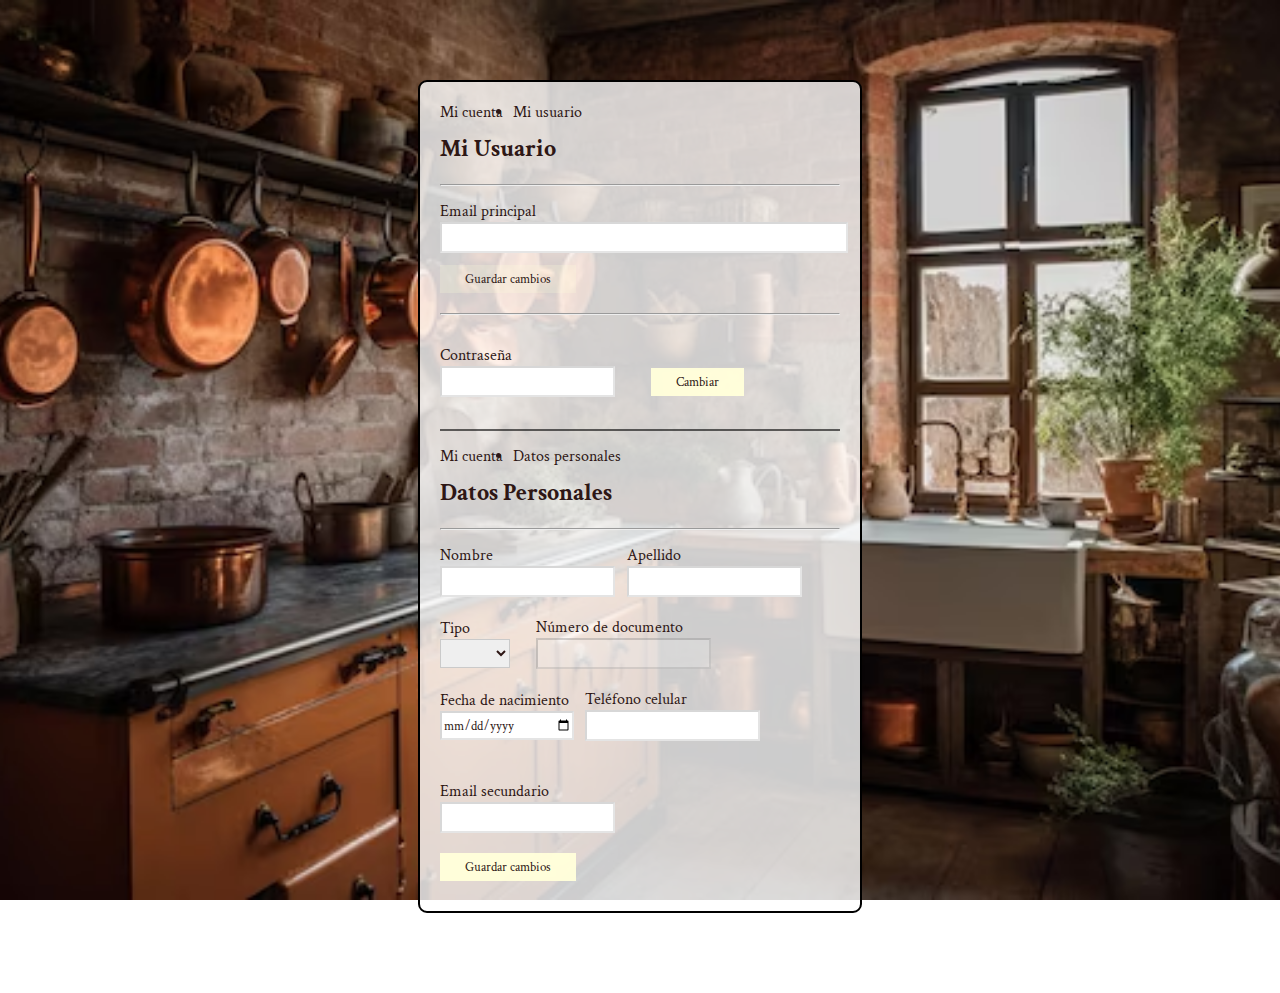
<file: _core/html/datos-personales.html>
<!DOCTYPE html>
<html lang="es">
<head>
   <meta charset="UTF-8">
   <meta name="viewport" content="width=device-width, initial-scale=1.0">
   <link rel="stylesheet" href="/css/estilos-datos-personales.css">
   <link rel="preconnect" href="https://fonts.googleapis.com">
   <link rel="preconnect" href="https://fonts.gstatic.com" crossorigin>
   <link href="https://fonts.googleapis.com/css2?family=Crimson+Text:ital,wght@0,400;0,600;0,700;1,400;1,600;1,700&display=swap" rel="stylesheet">
   <link rel="stylesheet" href="/assets/img/imagenFondo.png" id="imagenDeFondo">
   <title>Datos Personales</title>
</head>

<body>

<div class="contenedor">
   <section class="mapa-datos">
      <li id="primero">Mi cuenta</li>
      <li id="segundo">Mi usuario</li>
   </section>

   <section class="titulos-principales">
      <h2>Mi Usuario</h2>
   </section>
   <hr>

<form id="formulario" action="#">
   <div class="entrada-dato">
      <label for="correo">Email principal</label>
      <input type="text" id="correo" name="email">
   </div>

   <div id="boton-guardar" class="boton-formulario desactivado">
      <input id="boton-guardar-usuario" type="submit" value="Guardar cambios">
   </div>
   
   <hr class="linea-separadora">


   <div class="entrada-dato display-inline">
      <label for="contraseña">Contraseña</label>
      <input type="password" id="contraseña" name="password">
   </div>

   <div class="boton-formulario display-inline">
      <input id="boton-cambiar-usuario" type="submit" value="Cambiar">
   </div>
</form>
   <div class="warnings" id="warning-miUsuario"></div>
   
   <hr class="linea-separadora mas-gruesa">

   <div class="mapa-datos">
      <li id="primero">Mi cuenta</li>
      <li id="segundo">Datos personales</li>
   </div>
   
   <div class="titulos-principales">
      <h2>Datos Personales</h2>
   </div>
   <hr>

<form id="formulario2" action="#">
   <div class="entrada-dato display-inline" id="nombre-registro">
      <label for="nombre">Nombre</label>
      <input type="text" id="nombre" name="nombre">
   </div>

   <div class="entrada-dato display-inline" id="apellido-registro">
      <label for="apellido">Apellido</label>
      <input type="text" id="apellido" name="apellido">
   </div>

   <div class="entrada-dato display-inline" id="tipo-doc">
      <label for="tipo-docu">Tipo</label>
      <select type="text" id="tipo-docu" name="tipo-docu">
         <option value=""></option>
         <option value="DNI">DNI</option>
         <option value="Pasaporte">Pasaporte</option>
         <option value="CI">CI</option>
      </select>
   </div>

   <div class="entrada-dato display-inline" id="num-doc">
      <label for="numero-doc">Número de documento</label>
      <input type="text" id="numero-doc" name="numero-doc">
   </div>
   
   <div class="entrada-dato display-inline" id="fecha-nacimiento">
      <label for="fecha-nac">Fecha de nacimiento</label>
      <input type="date" name="fecha-nac" id="fecha-nac">
   </div>

   <div class="entrada-dato display-inline" id="tel-celular">
      <label for="telefo-cel">Teléfono celular</label>
      <input type="text" name="telefo-cel" id="telefo-cel">
   </div>

   <div class="entrada-dato display-inline" id="email-sec">
      <label for="email-secundary">Email secundario</label>
      <input type="text" name="email-secundary" id="email-secundary">
   </div>

   <div class="warnings" id="warning-datos"></div>
   
   <div class="boton-formulario">
      <input id="boton-guardar-datos" type="submit" value="Guardar cambios">
   </div>
</form>
<script src="/_core/js/datos-personales.js"></script>


</div>

<script src="/_core/js/datos-personales.js"></script>
</body>
</html>
</file>
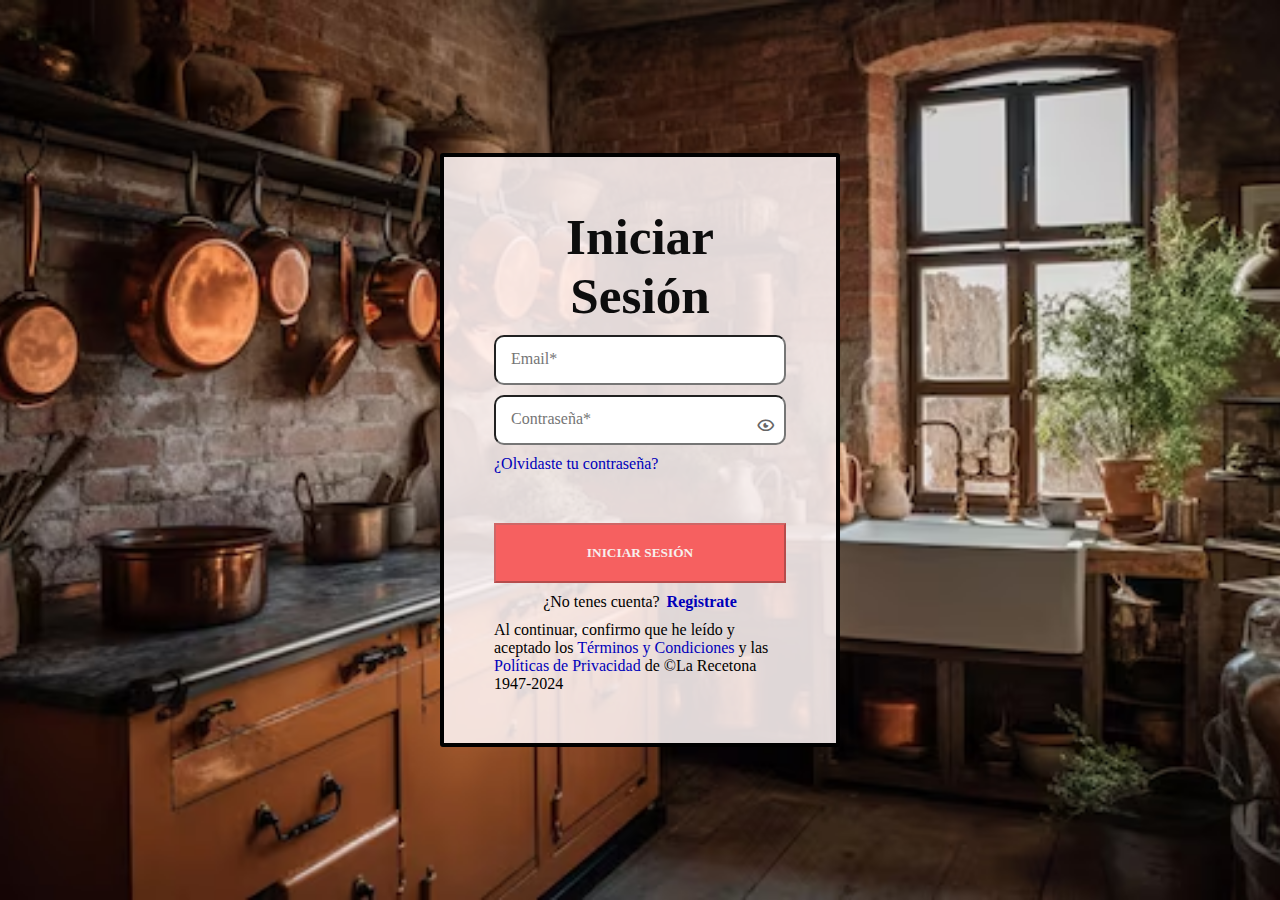
<file: _core/html/login.html>
<!DOCTYPE html>
<html lang="es">

<head>
    <meta charset="UTF-8">
    <meta name="viewport" content="width=device-width, initial-scale=1.0">
    <link rel="stylesheet" href="/css/estilos-login.css">
    <link href='https://unpkg.com/boxicons@2.1.4/css/boxicons.min.css' rel='stylesheet'>
    <title>Inicio de sesión</title>
</head>

<body>
    <section class="formulario-seccion">

        <form class="formularios">
            <h2>Iniciar Sesión</h2>
            <div class="formulario-inputs">
                <div>
                    <input type="text" name="email" id="email" placeholder="Email*">
                </div>
                <div class="input-group">
                    <input type="text" name="contraseña" id="contraseña" placeholder="Contraseña*">
                    <i class="bx bx-show-alt"></i>
                    </a>
                </div>
            </div>
            <a href="/_core/html/recuperar-password.html" target="_blank">¿Olvidaste tu contraseña?</a>
            <div id="mensaje" class="error"></div>
            <button type="submit" id="boton-inciar-sesion">INICIAR SESIÓN</button>
            <div class="seccion-registro">
                <p>¿No tenes cuenta?</p>
                <a href="/_core/html/registrarse.html" target="_blank">Registrate</a>
            </div>
            <div class="seccion-aceptar-terminos">
                <p>Al continuar, confirmo que he leído y aceptado los <a href="" target="_blank">
                     Términos y Condiciones</a> y las <a href="" target="_blank">Políticas de Privacidad</a> de ©La Recetona 1947-2024</p>
            </div>

        </form>

    </section>

    <script src="/_core/js/login.js"></script>
</body>

</html>
</file>
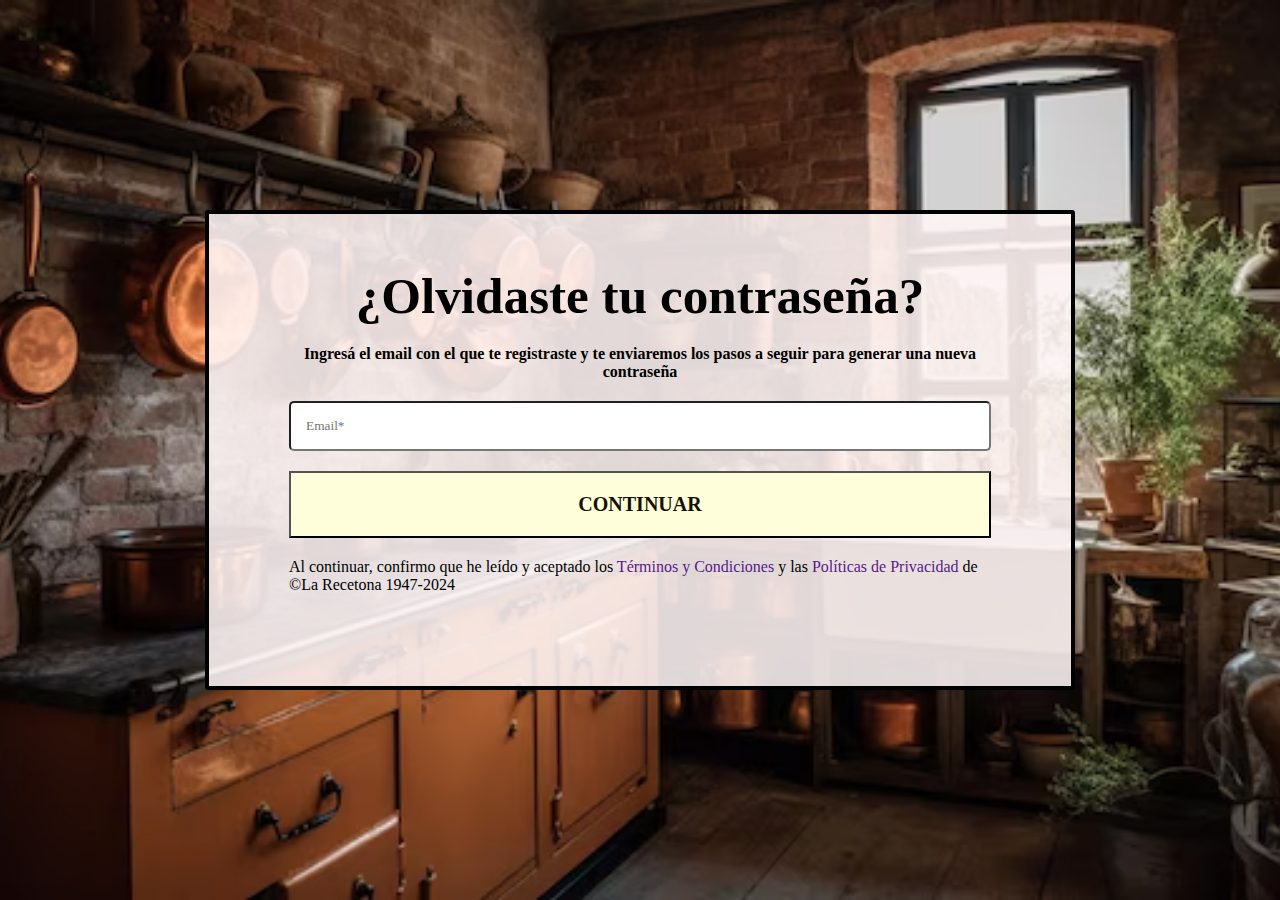
<file: _core/html/recuperar-password.html>
<!DOCTYPE html>
<html lang="en">

<head>
    <meta charset="UTF-8">
    <meta name="viewport" content="width=device-width, initial-scale=1.0">
    <title>Recuperar contrasenia</title>
    <link rel="stylesheet" href="/css/estilos-recuperar-password.css">
</head>

<body>
    <section class="formulario-contenido">
        <form class="formulario-inicio">
            <h2>¿Olvidaste tu contraseña?</h2>
            <div class="info-a-realizar">
                <p>Ingresá el email con el que te registraste y te enviaremos los pasos a seguir para generar una nueva contraseña</p>
            </div>
            <div class="formulario-inputs">
                <div class="email-group" id="email-group">
                    <input type="text" name="email" id="email" placeholder="Email*">
                    <img class="icono-check" src="/assets/img/boxicons-2.1.4-SVG-36/svg/bx-check-circle.svg">
                    <img class="icono-correoNoValido" src="/assets/img/boxicons-2.1.4-SVG-36/svg/bx-x-circle.svg">

                    <div class="contenedor-input-error">
                        <p class="formulario-input-error">El correo debe contener '@' y terminar en '.com, .org o .net'.</p>
                    </div>
                </div>
            </div>
            <button type="submit"> CONTINUAR </button>
            <p class="error"><i class="fas fa-exclamation-triangle"></i> <b>Error:</b> Por favor rellena el formulario correctamente.</p>
            <p class="exito"> CORREO ELECTRONICO ENVIADO </p>

            <div class="aceptar-terminos-condiciones">
                <p>Al continuar, confirmo que he leído y aceptado los <a href="" target="_blank">
               Términos y Condiciones</a> y las <a href="" target="_blank">Políticas de Privacidad</a> de ©La Recetona 1947-2024</p>

            </div>
        </form>


    </section>
    <script src="/_core/js/recuperar-password.js"></script>
</body>

</html>
</file>
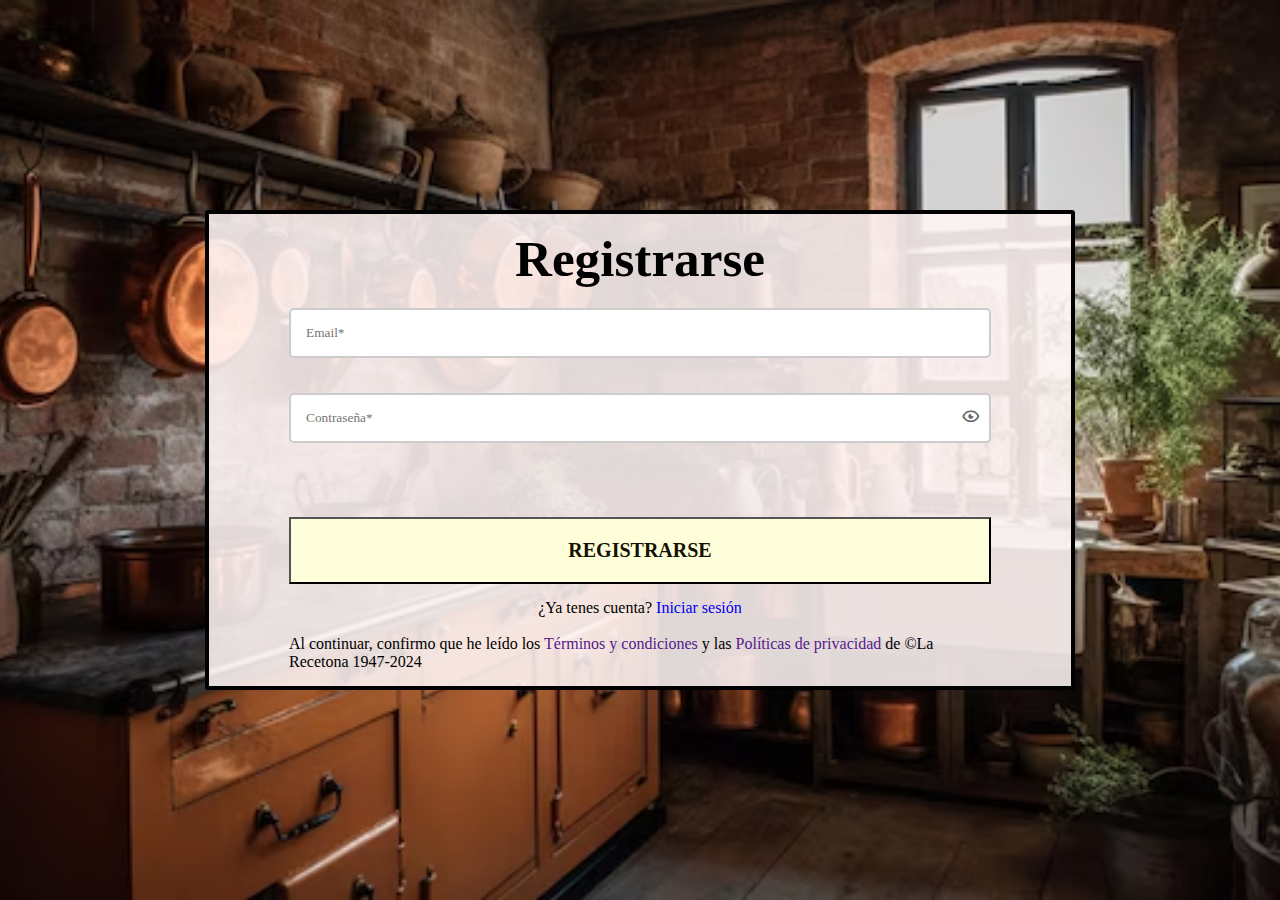
<file: _core/html/registrarse.html>
<!DOCTYPE html>
<html lang="es">

<head>
    <meta charset="UTF-8">
    <meta name="viewport" content="width=device-width, initial-scale=1.0">
    <link href='https://unpkg.com/boxicons@2.1.4/css/boxicons.min.css' rel='stylesheet'>

    <link rel="stylesheet" href="/css/estilos-registrarse.css">
    <title>Registro</title>
</head>

<body>
    <section class="formulario-contenido">
        <form class="formulario-inicio">
            <h2>Registrarse</h2>
            <div class="formulario-inputs" id="formulario">
                <div class="email-group" id="email-group">
                    <input type="text" name="email" id="email" class="formulario-input" placeholder="Email*">
                    <img class="icono-check" src="/assets/img/boxicons-2.1.4-SVG-36/svg/bx-check-circle.svg">
                    <img class="icono-correoNoValido" src="/assets/img/boxicons-2.1.4-SVG-36/svg/bx-x-circle.svg">
                    <div class="contenedor-input-error">
                        <p class="formulario-input-error">El correo debe contener '@' y terminar en '.com, .org o .net'.</p>
                    </div>
                </div>
                <div class="password-group" id="password-group">
                    <input type="password" name="contrasenia" id="contrasenia" class="formulario-input" placeholder="Contraseña*">
                    <img class="icono-check" src="/assets/img/boxicons-2.1.4-SVG-36/svg/bx-check-circle.svg">
                    <img class="icono-correoNoValido" src="/assets/img/boxicons-2.1.4-SVG-36/svg/bx-x-circle.svg">
                    <i class="bx bx-show-alt"></i>
                    <div class="contenedor-input-error">
                        <p class="formulario-input-error">La contraseña debe tener entre 8 y 12 caracteres, incluyendo una mayúscula, una minúscula, un número y un carácter especial.</p>
                    </div>
                </div>

                <!-- Mensaje general -->
                <div class="formulario-mensaje" id="formulario-mensaje">
                    <p class="error"><i class="fas fa-exclamation-triangle"></i> <b>Error:</b> Por favor rellena el formulario correctamente.</p>
                    <p class="exito"> FORMULARIO ENVIADO </p>
                </div>
            </div>
            <button type="submit" id="boton">REGISTRARSE</button>
            <div class="seccion-iniciar-sesion">
                <p>¿Ya tenes cuenta? <a href="/_core/html/login.html" target="_blank"> Iniciar sesión </a></p>
            </div>
            <div class="aceptar-terminos-condiciones">
                <p>Al continuar, confirmo que he leído los <a href="" target="_blank">Términos y condiciones</a> y las <a href="" target="_blank"> Políticas de privacidad</a> de ©La Recetona 1947-2024</p>

            </div>
        </form>
    </section>
    <script src="/_core/js/registrarse.js"></script>
</body>

</html>
</file>
<file: css/estilos-datos-personales.css>
﻿* {
    margin: 0px;
    font-family: 'Crimson Text';
    color: #2e1715;
}

body {
    background-image: url(/assets/img/imagenFondo.png);
    background-size: cover;
    /* La imagen cubre todo el fondo */
    background-repeat: no-repeat;
    /* No se repite */
    background-position: center;
    /* Centrada */
    background-attachment: fixed;
    /* Fija mientras se hace scroll */
}

.contenedor {
    background-color: rgba(255, 255, 255, 0.801);
    width: 400px;
    margin: 80px auto;
    border: solid black 2px;
    padding: 20px;
    overflow: hidden;
    border-radius: 9px;
}

.mapa-datos #primero {
    float: left;
    list-style-type: none;
    margin-right: 10px;
}

hr {
    margin-bottom: 15px;
    margin-top: 20px;
}

.titulos-principales h2 {
    margin-top: 10px;
}

.entrada-dato {
    margin-top: 15px;
    margin-bottom: 12px;
}

.entrada-dato input {
    display: block;
    width: 100%;
    height: 25px;
    border-color: rgba(0, 0, 0, 0.151);
}

.entrada-dato input:focus {
    outline: none;
    border-color: #ffffff50;
    box-shadow: 0 0 5px rgba(129, 129, 129, 0.5);
}

.boton-formulario {
    margin-bottom: 10px;
}

.mas-gruesa {
    color: rgba(0, 0, 0, 0.596);
    border: solid 1px;
}

.display-inline {
    display: inline-block;
    margin-right: 40px;
}

#nombre-registro,
#apellido-registro,
#tipo-doc,
#num-doc,
#fecha-nacimiento,
#tel-celular,
#email-sec {
    margin: 0px;
}

#nombre-registro {
    float: left;
    margin-right: 20px;
}

#apellido-registro {
    float: left;
}

#tipo-doc {
    width: 20%;
}

#tipo-doc,
#num-doc,
#fecha-nacimiento {
    margin-top: 20px;
    margin-right: 11.5px;
}

#email-sec,
#tel-celular {
    margin-top: 20px;
    margin-right: 21px;
    margin-bottom: 20px;
}


.boton-formulario input{
    padding: 5px 25px;
    background-color: rgba(255, 254, 218, 0.979);
    color: #2e1715;
    border-style: none;
}

.boton-formulario input:hover {
    background-color: #a25349;
    color: #f7efed;
    transition: all 0.2s;
}

.desactivado input {
    background-color: rgba(255, 254, 218, 0.227);
}

.desactivado input:hover {
    background-color: rgba(255, 254, 218, 0.227);
    color: #2e1715;
}

#tipo-docu{
    height: 29px;
    outline: none;
    border-color: rgba(0, 0, 0, 0.151);
}

#tipo-docu option:focus{
    box-shadow: 0 0 5px rgba(129, 129, 129, 0.5); 
}

.warnings p{
    color: red;
}
</file>
<file: css/estilos-login.css>
﻿* {
    font-family: 'Crimson Text';
    padding: 0px;
    margin: 0px;
    box-sizing: border-box;
}

.formulario-seccion {
    background-image: url(/assets/img/imagenFondo.png);
    background-repeat: no-repeat;
    justify-content: center;
    background-size: cover;
    background-position: center center;
    display: flex;
    align-items: center;
    height: 100vh;
    padding: 20px;
}

.formularios {
    border: 4px solid black;
    border-radius: 3px;
    display: flex;
    flex-direction: column;
    justify-content: center;
    background-color: #fff6f6df;
    max-width: 400px;
    min-width: 20%;
    /*la prioridad la tiene este */
    margin: auto;
    /**
   width: min-content; /* yo quiero que minimo tengas este minimo de tamanio*/
    /* max-width: 50%; /*hasta aca llegas*/
    /**/
    padding: 50px;
}

.formularios h2 {
    color: rgb(13, 13, 13);
    font-size: 3.2rem;
    text-align: center;
}

.formularios a {
    text-decoration: none;
    color: rgb(0, 0, 186);
}

.formulario-inputs {
    display: flex;
    justify-content: center;
    margin-top: 10px;
    flex-direction: column;
}

.formulario-inputs div {
    display: flex;
    justify-content: center;
}

.input-group {
    position: relative;
}

.formulario-inputs input {
    border-radius: 10px;
    width: 100%;
    margin-bottom: 10px;
    padding: 15px;
}

input::placeholder {
    font-size: 1rem;
}

.formularios button {
    background-color: rgba(255, 254, 218, 0.979);
    color: #f7efed;
    font-weight: bolder;
    margin: auto;
    margin-top: 10px;
    padding: 20px;
    width: 100%;
    margin-top: 50px;
}

.formularios button:hover {
    background-color: #db9a91;
    color: #876962;
    transition: all 0.5s;
}

.seccion-registro {
    display: flex;
    justify-content: center;
    margin-top: 10px;
}

.seccion-registro p {
    margin-right: 7px;
}

.seccion-registro a {
    font-weight: bolder;
}

.seccion-aceptar-terminos {
    margin-top: 10px;
}


/*COLOCARL EL ICONO DEL OJO*/

.bx {
    position: absolute;
    right: 10px;
    top: 50%;
    transform: translateY(-50%);
    font-size: 20px;
    cursor: pointer;
    z-index: 10;
    color: #666;
}
</file>
<file: css/estilos-recuperar-password.css>
﻿* {
    font-family: 'Crimson Text';
    padding: 0px;
    margin: 0px;
    box-sizing: border-box;
}

.formulario-contenido {
    background-image: url(/assets/img/imagenFondo.png );
    background-repeat: no-repeat;
    justify-content: center;
    background-size: cover;
    background-position: center center;
    display: flex;
    align-items: center;
    height: 100vh;
}

.formulario-inicio {
    border: 4px solid black;
    border-radius: 3px;
    display: flex;
    flex-direction: column;
    justify-content: center;
    background-color: #fff6f6df;
    max-width: 870px;
    min-width: 50%;
    margin: auto;
    padding: 10px 80px;
    height: 480px;
}

.formulario-inicio h2 {
    padding: 20px;
    color: black;
    text-align: center;
    font-size: 3.2rem;
}

.formulario-inicio button {
    padding: 20px;
    color: rgb(21, 17, 0);
    background-color: rgba(255, 254, 218, 0.979);
    font-size: 20px;
    font-weight: bolder;
    font-weight: 900;
}

.formulario-inicio button:hover {
    background-color: #a25349;
    transition: all 0.5s;
    color: #f7efed;
}

.info-a-realizar p {
    font-family: 'Crimson Text';
    font-weight: 900;
    text-align: center;
}

.formulario-inputs {
    display: flex;
    justify-content: center;
    flex-direction: column;
    margin-top: 10px;
    margin-bottom: 10px;
}

.formulario-inputs div {
    display: flex;
    justify-content: center;
}

.formulario-inputs input {
    padding: 15px;
    margin-bottom: 10px;
    margin-top: 10px;
    border-radius: 5px;
}

.input ::placeholder {
    font-size: 2rem;
}

.formulario-contenido a {
    text-decoration: none;
}

.aceptar-terminos-condiciones {
    display: flex;
    justify-content: center;
    margin-bottom: 60px;
    margin-top: 20px;
}

.icono-check {
    display: none;
    transform: translateX(-120%);
}

.icono-correoNoValido {
    display: none;
    transform: translateX(-120%);
}


/* Estilos para el mensaje de error */

.formulario-mensaje {
    display: block;
    width: 100%;
    text-align: center;
    margin-bottom: 15px;
    padding: 12px;
    border-radius: 5px;
    color: #fff;
    font-size: 14px;
}

.error {
    width: 100%;
    text-align: center;
    margin-bottom: 15px;
    background-color: #f66060;
    padding: 12px;
    border-radius: 5px;
    color: #fff;
    font-size: 14px;
}

.formulario-mensaje p {
    margin: 0;
}

.formulario-mensaje i {
    margin-right: 8px;
}

.contenedor-input-error {
    font-weight: bolder;
    position: absolute;
    text-align: center;
    width: 100%;
    margin-top: 65px;
    margin-right: 300px;
}

.formulario-input-error {
    font-weight: bold;
    width: 100%;
    font-size: 12px;
    margin-bottom: 0;
    display: none;
    color: #bb2929;
}

.formulario-grupo-incorrecto .formulario-input-error {
    display: block;
    width: 100%;
}

.exito {
    font-size: 14px;
    background-color: #43a800;
    padding: 10px 0;
    text-align: center;
}

#email-group input {
    width: 100%;
}


/* Estilos para los íconos de validación */

.validacion-estado {
    position: absolute;
    right: 10px;
    bottom: 15px;
    z-index: 100;
    font-size: 16px;
    opacity: 0;
}
</file>
<file: css/estilos-registrarse.css>
﻿* {
    padding: 0px;
    margin: 0px;
    box-sizing: border-box;
    font-family: 'Crimson Text';
}

.formulario-contenido {
    display: flex;
    justify-content: center;
    align-items: center;
    height: 100vh;
    background-position: center center;
    background-size: cover;
    background-repeat: no-repeat;
    background-image: url(/assets/img/imagenFondo.png);
}

.formulario-inicio {
    border: 4px solid black;
    border-radius: 3px;
    display: flex;
    flex-direction: column;
    justify-content: center;
    background-color: #fff6f6df;
    max-width: 870px;
    min-width: 50%;
    /*la prioridad la tiene este */
    margin: auto;
    /**
    width: min-content; /* yo quiero que minimo tengas este minimo de tamanio*/
    /* max-width: 50%; /*hasta aca llegas*/
    /**/
    padding: 10px 80px;
    height: 480px;
}

.formulario-inicio h2 {
    color: black;
    text-align: center;
    font-size: 3.2rem;
    text-shadow: 0px 7px 7px rgba(rgb(240, 190, 26), green, blue, alpha);
}

.formulario-inputs {
    display: flex;
    justify-content: center;
    flex-direction: column;
    margin-top: 10px;
    margin-bottom: 10px;
}

.formulario-inputs div {
    display: flex;
    justify-content: center;
}

.formulario-inputs input {
    width: 100%;
    padding: 15px;
    margin-bottom: 10px;
    margin-top: 10px;
    border-radius: 5px;
}

.input ::placeholder {
    font-size: 2rem;
}

.formulario-contenido a {
    text-decoration: none;
}

.formulario-inicio button {
    padding: 20px;
    color: rgb(21, 17, 0);
    background-color: rgba(255, 254, 218, 0.979);
    font-size: 20px;
    font-weight: bolder;
    font-weight: 900;
}

.formulario-inicio button:hover {
    background-color: #a25349;
    transition: all 0.5s;
    color: #f7efed;
}

.seccion-iniciar-sesion {
    display: flex;
    justify-content: center;
    margin-top: 15px;
    margin-bottom: 18px;
}

.aceptar-terminos-condiciones {
    display: flex;
    justify-content: center;
}

.password-group {
    position: relative;
}

.icono-check {
    display: none;
    transform: translateX(-120%);
}

.icono-correoNoValido {
    display: none;
    transform: translateX(-120%);
}

.contrasenia {
    font-size: 1.5rem;
    width: 400px;
    padding: 10px 5px;
}

.contenedor-input-error {
    position: absolute;
    width: 100%;
    margin-top: 65px;
}


/*COLOCARL EL ICONO DEL OJO*/

.bx {
    position: absolute;
    right: 10px;
    top: 50%;
    transform: translateY(-50%);
    font-size: 20px;
    cursor: pointer;
    z-index: 10;
    color: #666;
}


/* Estilos para el mensaje de error */

.formulario-mensaje {
    display: block;
    width: 100%;
    text-align: center;
    margin-bottom: 15px;
    padding: 12px;
    border-radius: 5px;
    color: #fff;
    font-size: 14px;
}

.error {
    width: 100%;
    text-align: center;
    margin-bottom: 15px;
    background-color: #f66060;
    padding: 12px;
    border-radius: 5px;
    color: #fff;
    font-size: 14px;
}

.formulario-mensaje p {
    margin: 0;
}

.formulario-mensaje i {
    margin-right: 8px;
}

.formulario-input-error {
    font-size: 12px;
    margin-bottom: 0;
    display: none;
    color: #bb2929;
}

.formulario-grupo-incorrecto .formulario-input-error {
    font-weight: bolder;
    display: block;
}

.exito {
    font-size: 14px;
    background-color: #43a800;
    padding: 10px 0;
    text-align: center;
}


/* Estilos para los íconos de validación */

.validacion-estado {
    position: absolute;
    right: 10px;
    bottom: 15px;
    z-index: 100;
    font-size: 16px;
    opacity: 0;
}


/* Modificaciones para los grupos de input */

.email-group,
.password-group {
    position: relative;
    margin-bottom: 20px;
}

.formulario-inputs input {
    width: 100%;
    padding: 15px 35px 15px 15px;
    margin-bottom: 5px;
    border: 2px solid #ccc;
    border-radius: 5px;
    transition: .3s ease all;
}

.formulario-inputs input:focus {
    border: 2px solid #3866f2;
    outline: none;
    box-shadow: 3px 0px 30px rgba(163, 163, 163, 0.4);
}
</file>
